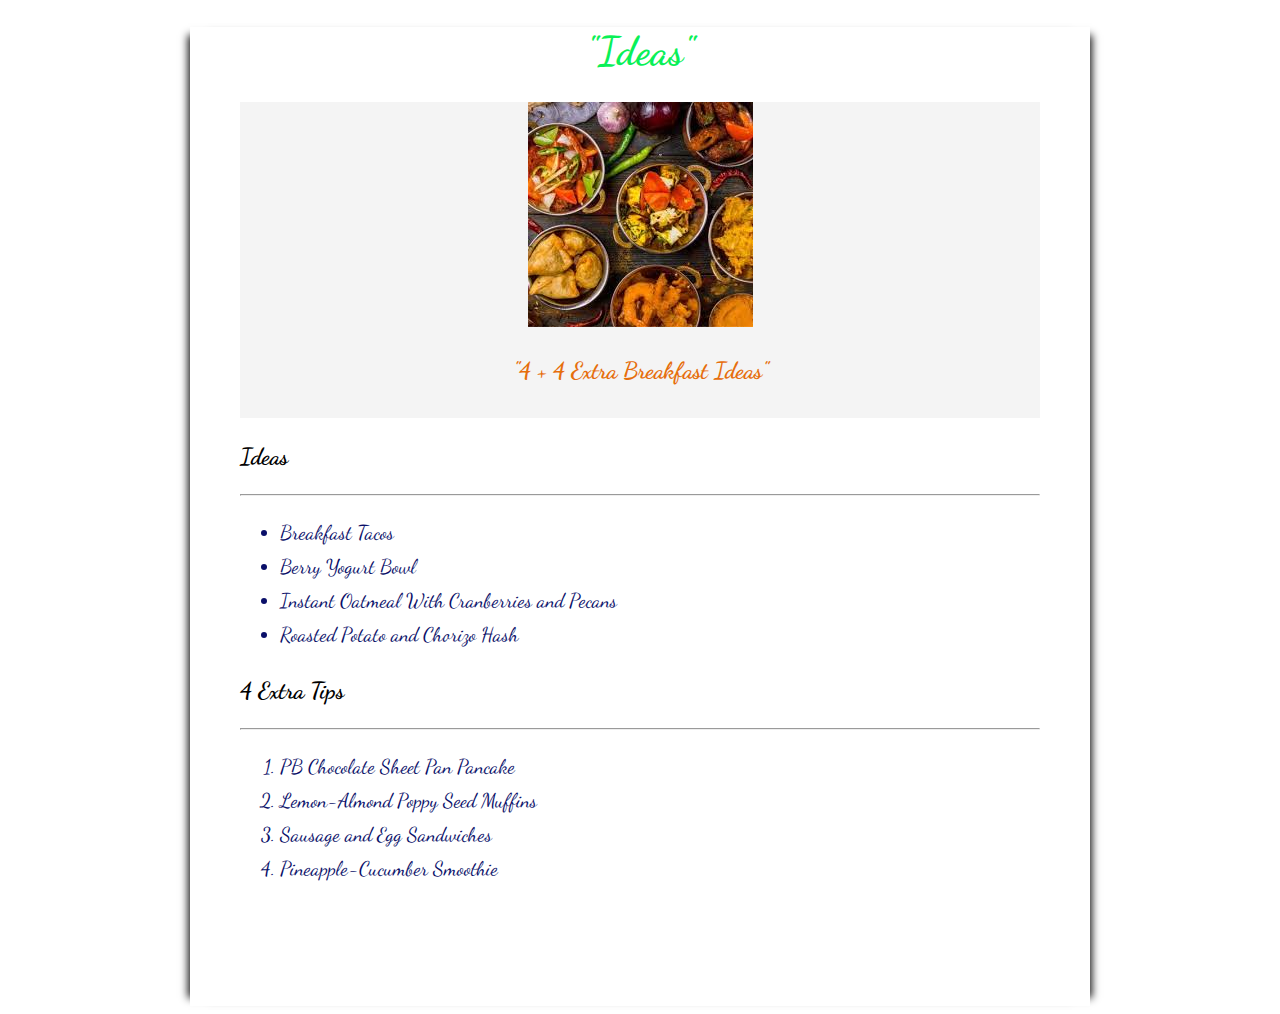
<file: breakfast.html>
<!DOCTYPE html>
<html lang="en">

<head>
    <meta charset="UTF-8">
    <meta http-equiv="X-UA-Compatible" content="IE=edge">
    <meta name="viewport" content="width=device-width, initial-scale=1.0">
    <title>Recepts</title>
    <link rel="stylesheet" href="breakfast.css">
    <link href="https://fonts.googleapis.com/css2?family=Dancing+Script:wght@700&display=swap" rel="stylesheet">
</head>

<body>
    <div class="container">
        <header>
            <h1 class="boja">"Ideas"</h1>
           
        </header>
        <section>
            <div class="hero">
                <img src="/images/lunch.png"
                    alt="">
                <h3 class="boja2">"4 + 4 Extra Breakfast Ideas"</h3>
                
            </div>
        </section>
        <main>
            <div class="content">
                <h3>Ideas</h3>
                <hr>
                <ul>
                    <li>Breakfast Tacos</li>
                    <li>Berry Yogurt Bowl</li>
                    <li>Instant Oatmeal With Cranberries and Pecans</li>
                    <li>Roasted Potato and Chorizo Hash</li>
                    

                </ul>
                <div>
                    <h3>4 Extra Tips</h3>
                    <hr>
                    <ol>
                        <li>PB Chocolate Sheet Pan Pancake</li>
                        <li>Lemon-Almond Poppy Seed Muffins</li>
                        <li>Sausage and Egg Sandwiches</li>
                        <li>Pineapple-Cucumber Smoothie</li>
                    </ol>
                </div>
            </div>
        </main>
        
    </div>
</body>

</html>
</file>
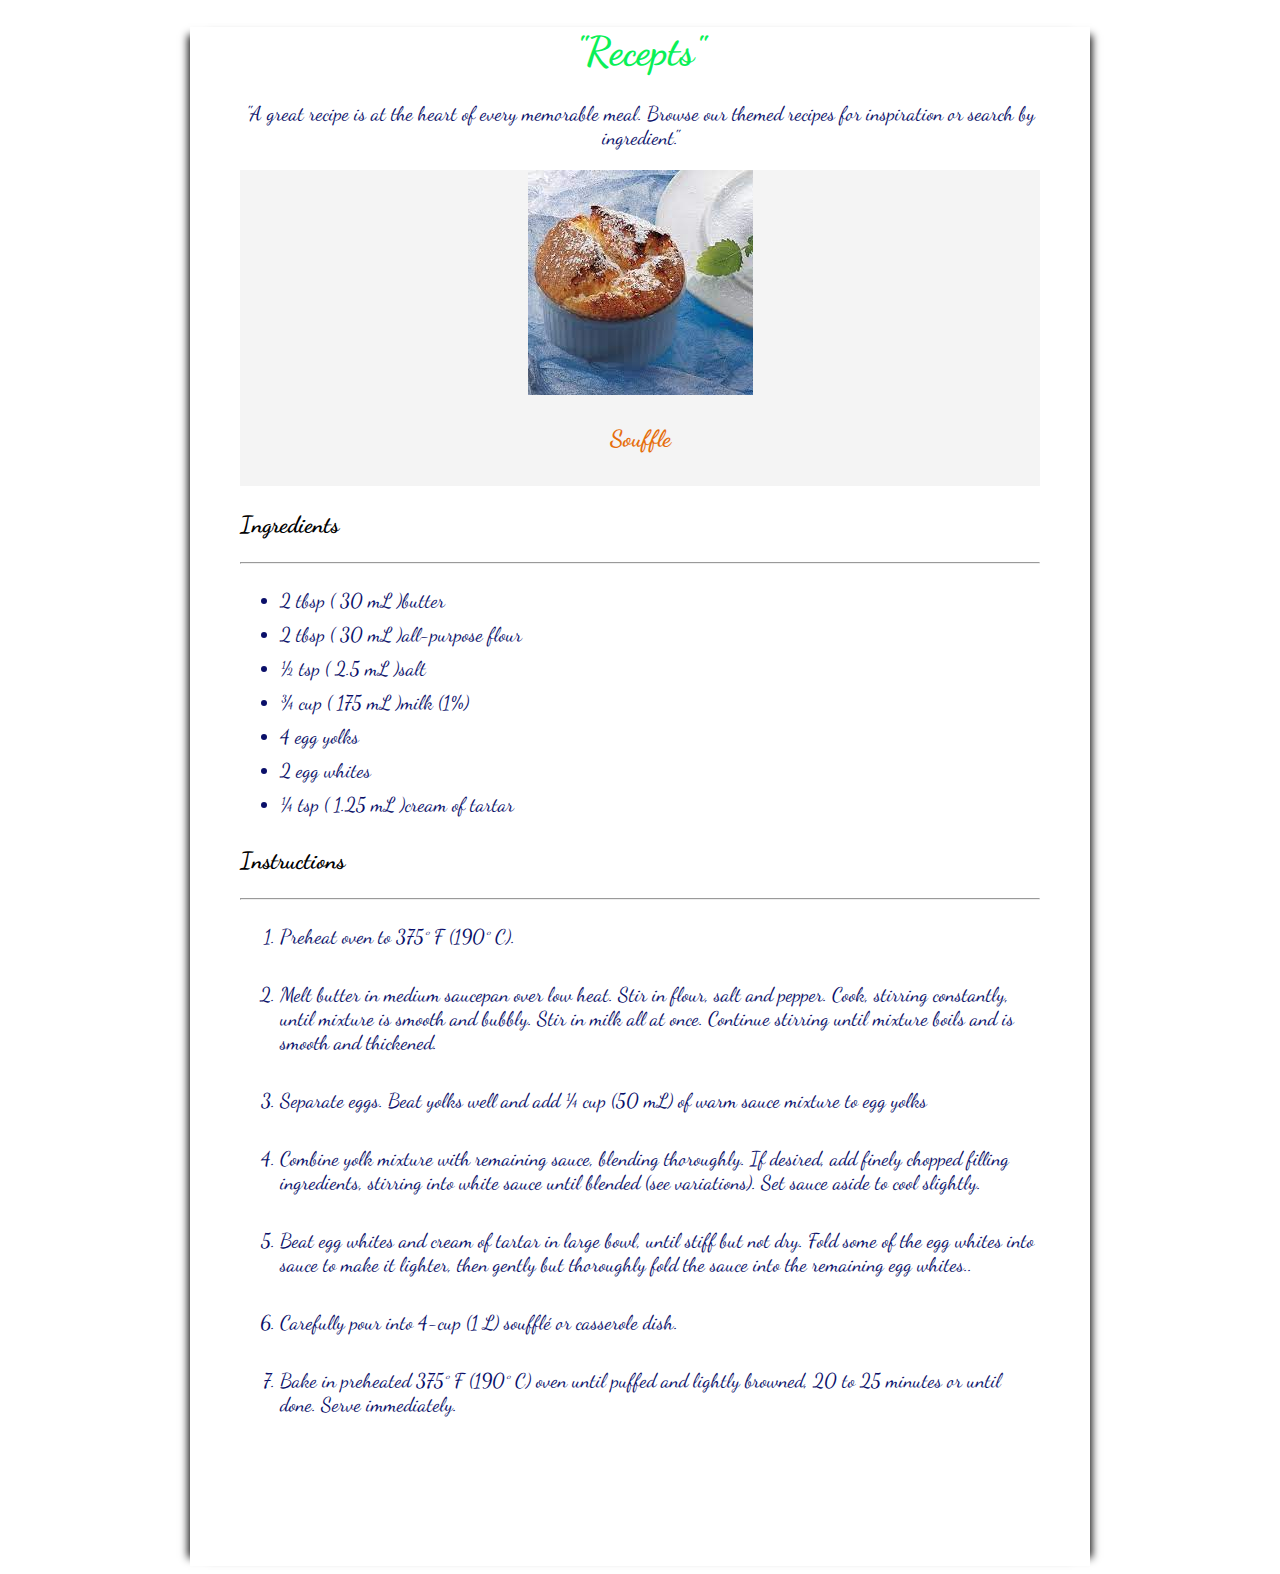
<file: dessert.html>
<!DOCTYPE html>
<html lang="en">

<head>
    <meta charset="UTF-8">
    <meta http-equiv="X-UA-Compatible" content="IE=edge">
    <meta name="viewport" content="width=device-width, initial-scale=1.0">
    <link href="https://fonts.googleapis.com/css2?family=Dancing+Script:wght@700&display=swap" rel="stylesheet">
    <title>Recepts</title>
    <link rel="stylesheet" href="souffle.css">
    
</head>

<body>
    <div class="container">
        <header>
            <h1 class="boja">"Recepts"</h1>
            <p class="farbe">"A great recipe is at the heart of every memorable meal. Browse our themed recipes for inspiration or
                search
                by ingredient."</p>
        </header>
        <section>
            <div class="hero">
                <img src="images/souffle.png"
                    alt="">
                <h3 class="boja2">Souffle</h3>
            </div>
        </section>
        <main>
            <div class="content">
                <h3>Ingredients</h3>
                <hr>
                <ul>
                    <li>2 tbsp ( 30 mL )butter</li>
                    <li>2 tbsp ( 30 mL )all-purpose flour</li>
                    <li>½ tsp ( 2.5 mL )salt</li>
                    <li>¾ cup ( 175 mL )milk (1%)</li>
                    <li>4 egg yolks</li>
                    <li>2 egg whites</li>
                    <li>¼ tsp ( 1.25 mL )cream of tartar</li>

                </ul>
                
                <div>
                    <h3>Instructions</h3>
                    <hr>
                    <ol>
                        <li>Preheat oven to 375° F (190° C).</li><br>
                        <li>Melt butter in medium saucepan over low heat. Stir in flour, salt and pepper. Cook, stirring constantly, until mixture is smooth and bubbly. Stir in milk all at once. Continue stirring until mixture boils and is smooth and thickened.</li><br>
                        <li>Separate eggs. Beat yolks well and add ¼ cup (50 mL) of warm sauce mixture to egg yolks</li><br>
                        <li>Combine yolk mixture with remaining sauce, blending thoroughly. If desired, add finely chopped filling ingredients, stirring into white sauce until blended (see variations). Set sauce aside to cool slightly.</li><br>
                        <li>Beat egg whites and cream of tartar in large bowl, until stiff but not dry. Fold some of the egg whites into sauce to make it lighter, then gently but thoroughly fold the sauce into the remaining egg whites..</li><br>
                        <li>Carefully pour into 4-cup (1 L) soufflé or casserole dish.</li><br>
                        <li>Bake in preheated 375° F (190° C) oven until puffed and lightly browned, 20 to 25 minutes or until done. Serve immediately.</li><br>
                    </ol>
                </div>
            </div>
        </main>
    </div>
</body>

</html>
</file>
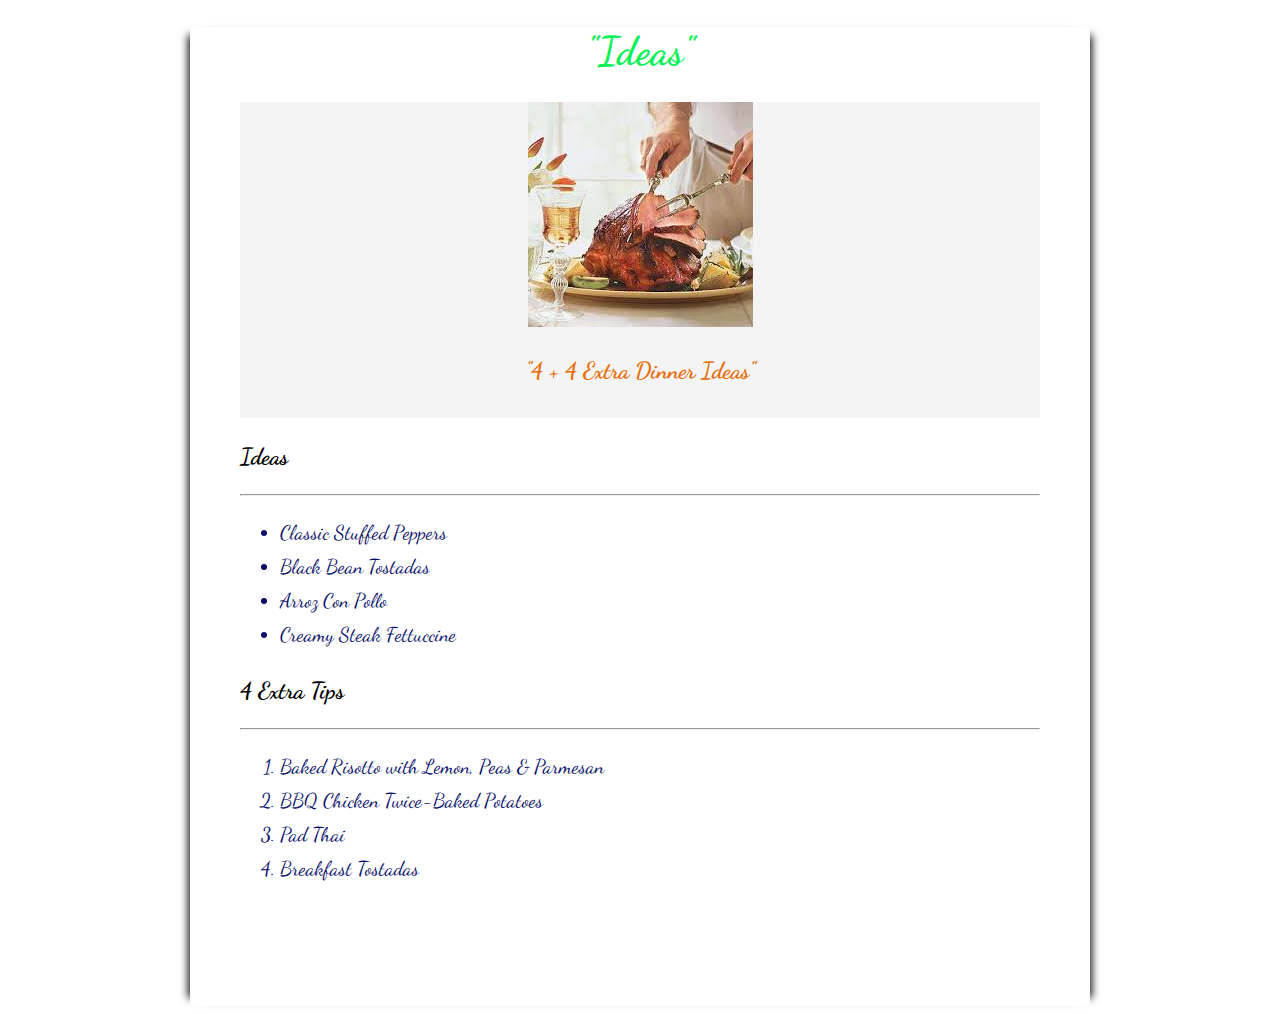
<file: dinner.html>
<!DOCTYPE html>
<html lang="en">

<head>
    <meta charset="UTF-8">
    <meta http-equiv="X-UA-Compatible" content="IE=edge">
    <meta name="viewport" content="width=device-width, initial-scale=1.0">
    <title>Recepts</title>
    <link rel="stylesheet" href="lunch.css">
    <link href="https://fonts.googleapis.com/css2?family=Dancing+Script:wght@700&display=swap" rel="stylesheet">
</head>

<body>
    <div class="container">
        <header>
            <h1 class="boja">"Ideas"</h1>
           
        </header>
        <section>
            <div class="hero">
                <img src="/images/dinner.png"
                    alt="">
                <h3 class="boja2">"4 + 4 Extra Dinner Ideas"</h3>
                
            </div>
        </section>
        <main>
            <div class="content">
                <h3>Ideas</h3>
                <hr>
                <ul>
                    <li>Classic Stuffed Peppers</li>
                    <li>Black Bean Tostadas</li>
                    <li>Arroz Con Pollo</li>
                    <li>Creamy Steak Fettuccine</li>
                    

                </ul>
                <div>
                    <h3>4 Extra Tips</h3>
                    <hr>
                    <ol>
                        <li>Baked Risotto with Lemon, Peas & Parmesan</li>
                        <li>BBQ Chicken Twice-Baked Potatoes</li>
                        <li>Pad Thai</li>
                        <li>Breakfast Tostadas</li>
                    </ol>
                </div>
            </div>
        </main>
        
    </div>
</body>

</html>
</file>
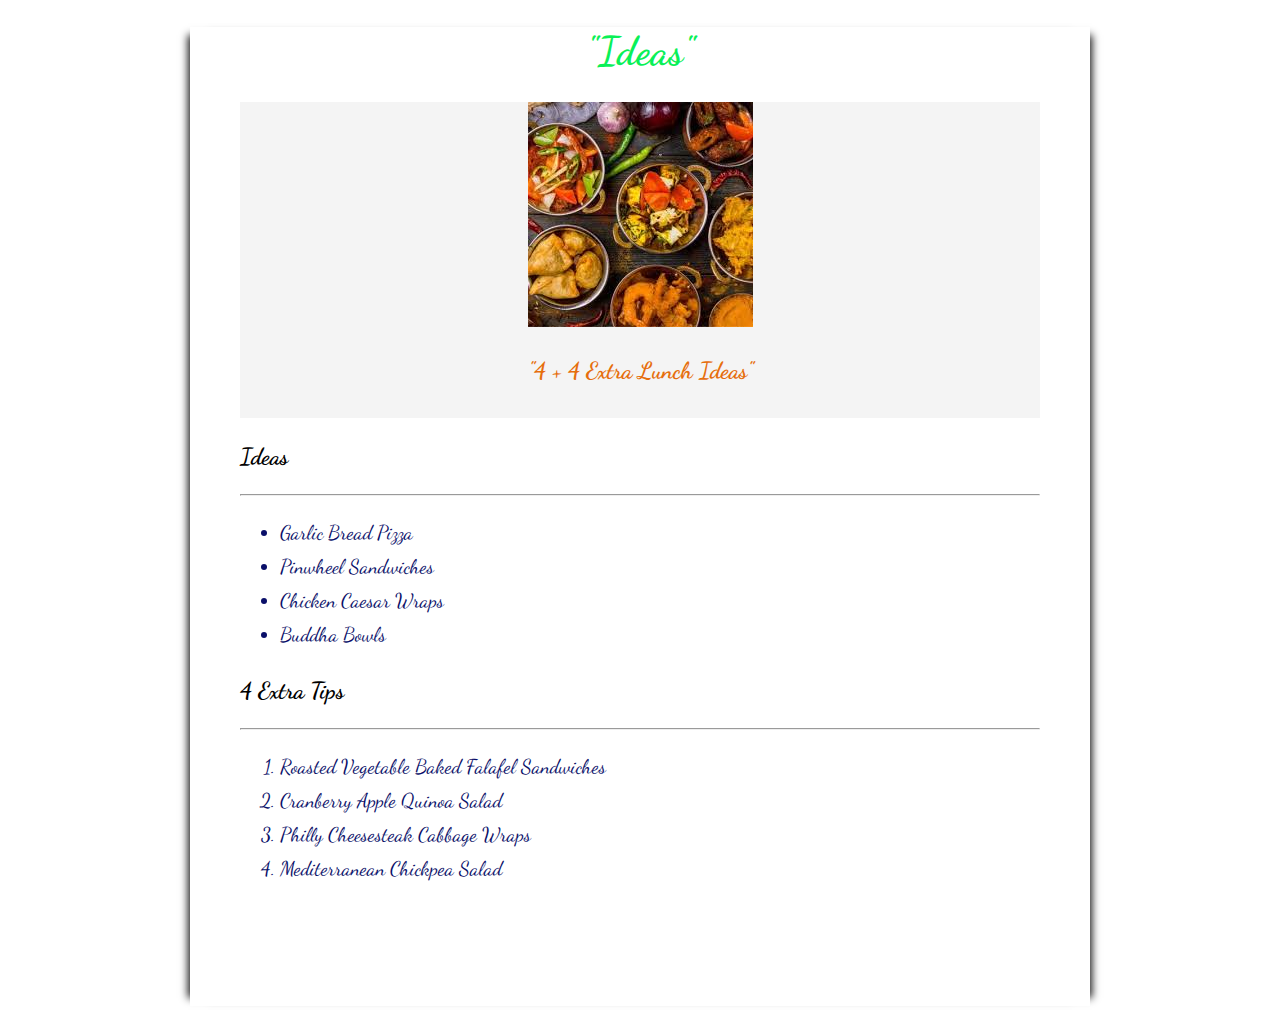
<file: lunch.html>
<!DOCTYPE html>
<html lang="en">

<head>
    <meta charset="UTF-8">
    <meta http-equiv="X-UA-Compatible" content="IE=edge">
    <meta name="viewport" content="width=device-width, initial-scale=1.0">
    <title>Recepts</title>
    <link rel="stylesheet" href="lunch.css">
    <link href="https://fonts.googleapis.com/css2?family=Dancing+Script:wght@700&display=swap" rel="stylesheet">
</head>

<body>
    <div class="container">
        <header>
            <h1 class="boja">"Ideas"</h1>
           
        </header>
        <section>
            <div class="hero">
                <img src="/images/lunch.png"
                    alt="">
                <h3 class="boja2">"4 + 4 Extra Lunch Ideas"</h3>
                
            </div>
        </section>
        <main>
            <div class="content">
                <h3>Ideas</h3>
                <hr>
                <ul>
                    <li>Garlic Bread Pizza</li>
                    <li>Pinwheel Sandwiches</li>
                    <li>Chicken Caesar Wraps</li>
                    <li>Buddha Bowls</li>
                    

                </ul>
                <div>
                    <h3>4 Extra Tips</h3>
                    <hr>
                    <ol>
                        <li>Roasted Vegetable Baked Falafel Sandwiches</li>
                        <li>Cranberry Apple Quinoa Salad</li>
                        <li>Philly Cheesesteak Cabbage Wraps</li>
                        <li>Mediterranean Chickpea Salad</li>
                    </ol>
                </div>
            </div>
        </main>
        
    </div>
</body>

</html>
</file>
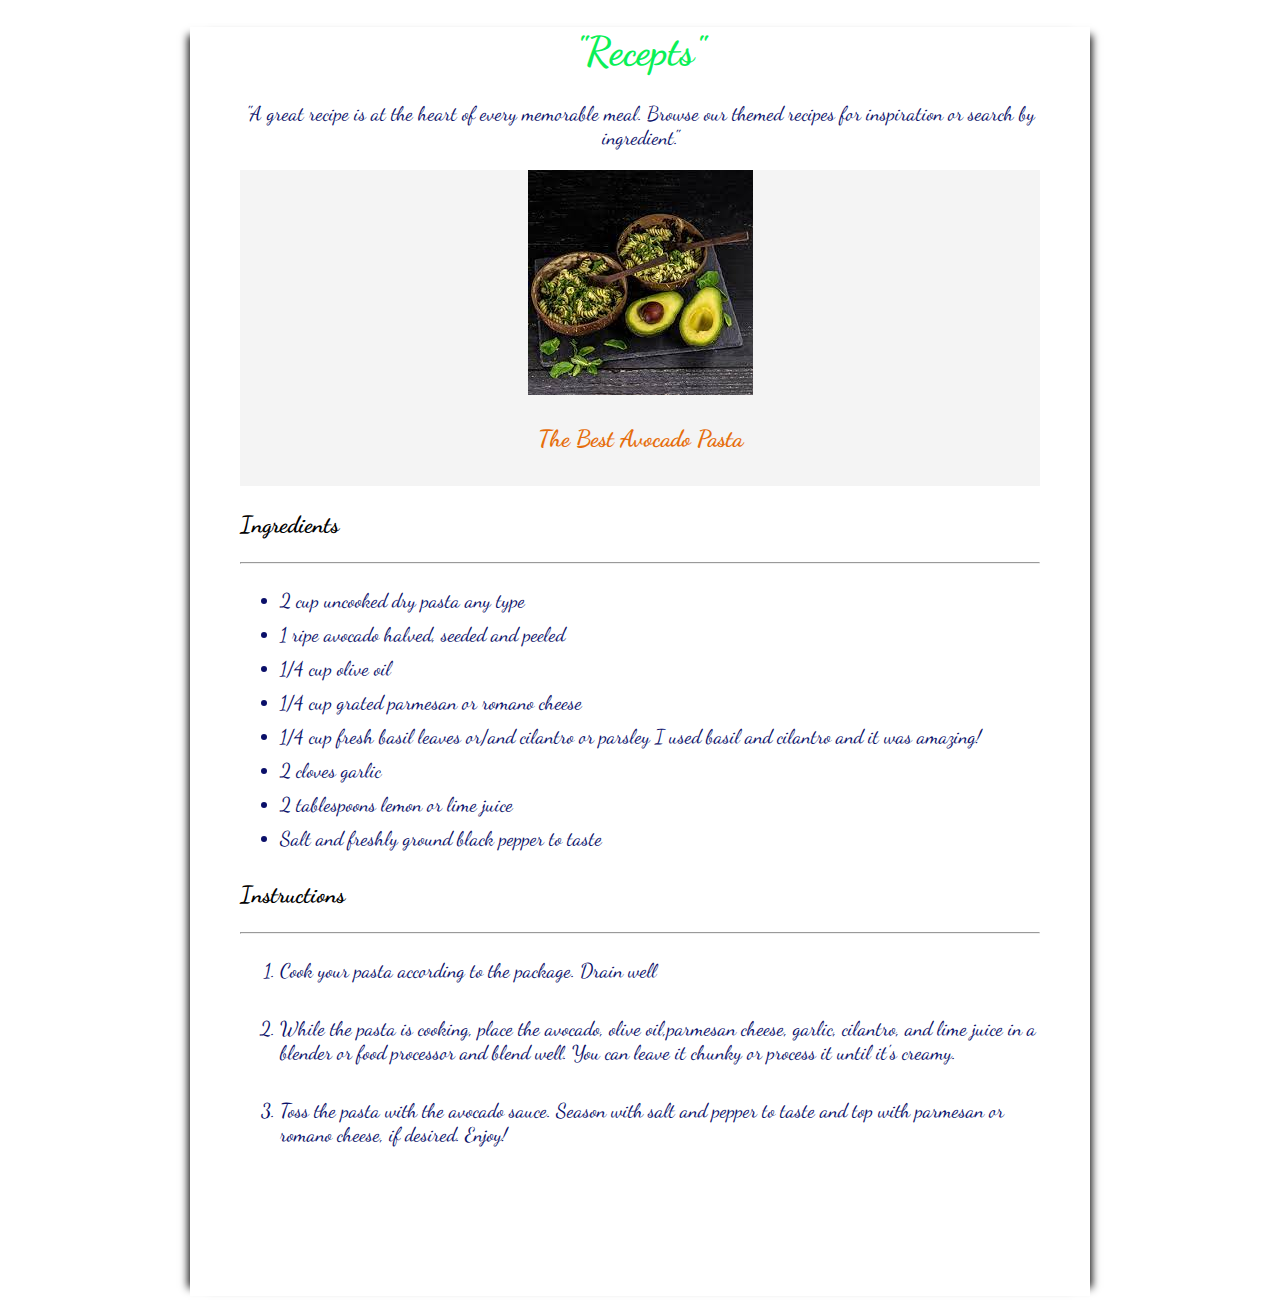
<file: pasta.html>
<!DOCTYPE html>
<html lang="en">

<head>
    <meta charset="UTF-8">
    <meta http-equiv="X-UA-Compatible" content="IE=edge">
    <meta name="viewport" content="width=device-width, initial-scale=1.0">
    <link href="https://fonts.googleapis.com/css2?family=Dancing+Script:wght@700&display=swap" rel="stylesheet">
    <title>Recepts</title>
    <link rel="stylesheet" href="pasta.css">
    
</head>

<body>
    <div class="container">
        <header>
            <h1 class="boja">"Recepts"</h1>
            <p class="farbe">"A great recipe is at the heart of every memorable meal. Browse our themed recipes for inspiration or
                search
                by ingredient."</p>
        </header>
        <section>
            <div class="hero">
                <img src="images/avocado.png"
                    alt="">
                <h3 class="boja2">The Best Avocado Pasta</h3>
            </div>
        </section>
        <main>
            <div class="content">
                <h3>Ingredients</h3>
                <hr>
                <ul>
                    <li>2 cup uncooked dry pasta any type</li>
                    <li>1 ripe avocado halved, seeded and peeled</li>
                    <li>1/4 cup olive oil</li>
                    <li>1/4 cup grated parmesan or romano cheese</li>
                    <li>1/4 cup fresh basil leaves or/and cilantro or parsley I used basil and cilantro and it was amazing!</li>
                    <li>2 cloves garlic</li>
                    <li>2 tablespoons lemon or lime juice </li>
                    <li>Salt and freshly ground black pepper to taste</li>

                </ul>
                
                <div>
                    <h3>Instructions</h3>
                    <hr>
                    <ol>
                        <li>Cook your pasta according to the package. Drain well</li><br>
                        <li>While the pasta is cooking, place the avocado, olive oil,parmesan cheese, garlic, cilantro, and lime juice in a blender or food processor and blend well. You can leave it chunky or process it until it's creamy.</li><br>
                        <li>Toss the pasta with the avocado sauce. Season with salt and pepper to taste and top with parmesan or romano cheese, if desired. Enjoy!</li><br>
                    </ol>
                </div>
            </div>
        </main>
    </div>
</body>

</html>
</file>
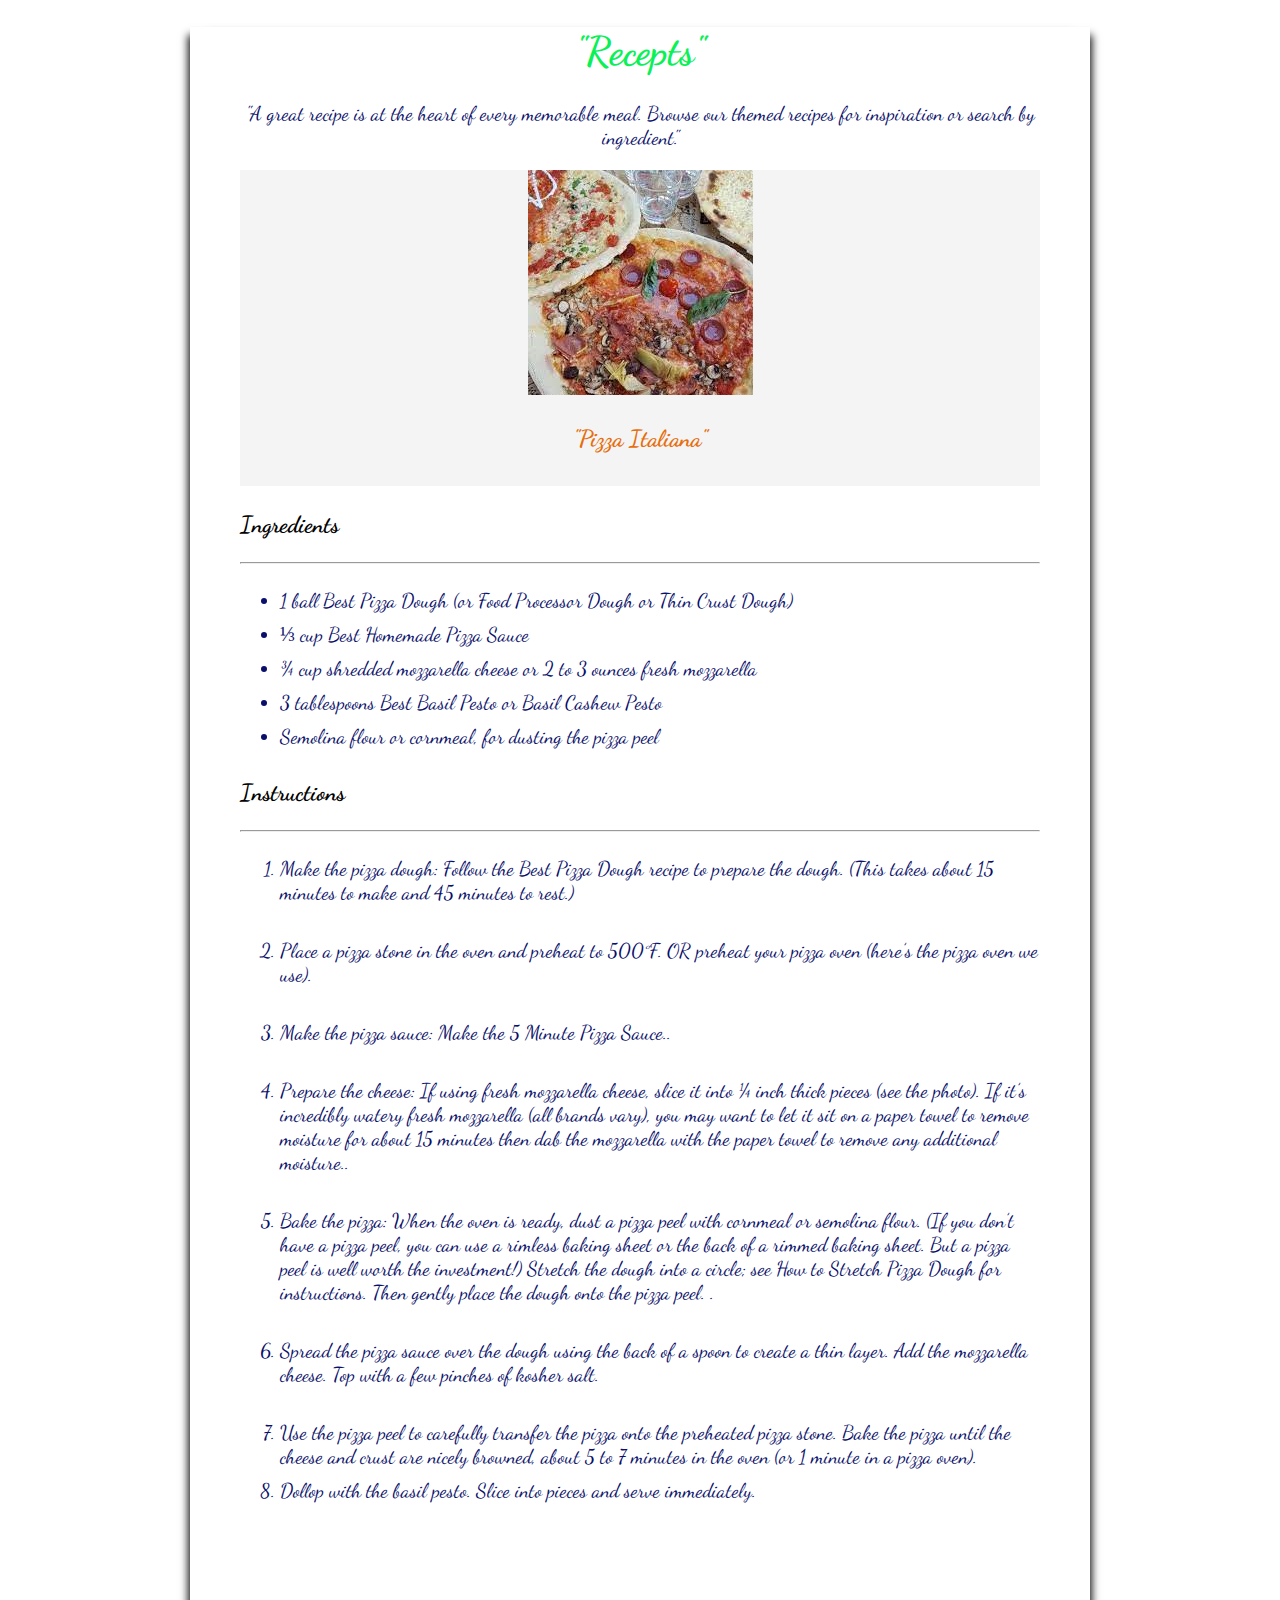
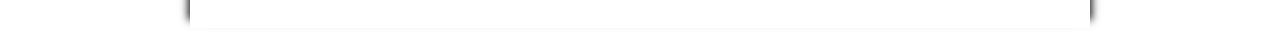
<file: pizza.html>
<!DOCTYPE html>
<html lang="en">

<head>
    <meta charset="UTF-8">
    <meta http-equiv="X-UA-Compatible" content="IE=edge">
    <meta name="viewport" content="width=device-width, initial-scale=1.0">
    <title>Recepts</title>
    <link rel="stylesheet" href="pizza.css">
    <link href="https://fonts.googleapis.com/css2?family=Dancing+Script:wght@700&display=swap" rel="stylesheet">
</head>

<body>
    <div class="container">
        <header>
            <h1 class="boja">"Recepts"</h1>
            <p class="farbe">"A great recipe is at the heart of every memorable meal. Browse our themed recipes for inspiration or
                search
                by ingredient."</p>
        </header>
        <section>
            <div class="hero">
                <img src="/images/pizza2.png"
                    alt="">
                <h3 class="boja2">"Pizza Italiana"</h3>
            </div>
        </section>
        <main>
            <div class="content">
                <h3>Ingredients</h3>
                <hr>
                <ul>
                    <li>1 ball Best Pizza Dough (or Food Processor Dough or Thin Crust Dough)</li>
                    <li>⅓ cup Best Homemade Pizza Sauce</li>
                    <li>¾ cup shredded mozzarella cheese or 2 to 3 ounces fresh mozzarella</li>
                    <li>3 tablespoons Best Basil Pesto or Basil Cashew Pesto</li>
                    <li>Semolina flour or cornmeal, for dusting the pizza peel</li>

                </ul>
                <div>
                    <h3>Instructions</h3>
                    <hr>
                    <ol>
                        <li>Make the pizza dough: Follow the Best Pizza Dough recipe to prepare the dough. (This takes about 15 minutes to make and 45 minutes to rest.)</li><br>
                        <li>Place a pizza stone in the oven and preheat to 500°F. OR preheat your pizza oven (here’s the pizza oven we use).</li><br>
                        <li>Make the pizza sauce: Make the 5 Minute Pizza Sauce..</li><br>
                        <li>Prepare the cheese: If using fresh mozzarella cheese, slice it into ¼ inch thick pieces (see the photo). If it’s incredibly watery fresh mozzarella (all brands vary), you may want to let it sit on a paper towel to remove moisture for about 15 minutes then dab the mozzarella with the paper towel to remove any additional moisture..</li><br>
                        <li>Bake the pizza: When the oven is ready, dust a pizza peel with cornmeal or semolina flour. (If you don’t have a pizza peel, you can use a rimless baking sheet or the back of a rimmed baking sheet. But a pizza peel is well worth the investment!) Stretch the dough into a circle; see How to Stretch Pizza Dough for instructions. Then gently place the dough onto the pizza peel. .</li><br>
                        <li>Spread the pizza sauce over the dough using the back of a spoon to create a thin layer. Add the mozzarella cheese. Top with a few pinches of kosher salt.</li><br>
                        <li>Use the pizza peel to carefully transfer the pizza onto the preheated pizza stone. Bake the pizza until the cheese and crust are nicely browned, about 5 to 7 minutes in the oven (or 1 minute in a pizza oven).</li>
                        <li>Dollop with the basil pesto. Slice into pieces and serve immediately.</li>
                    </ol>
                </div>
            </div>
        </main>
    </div>
</body>

</html>
</file>
<file: breakfast.css>
body {
    font-family: 'Dancing Script', cursive;
    font-size: 20px;
}

.container {
    width: 800px;
    margin: 0 auto;
    box-shadow: 10px 0 8px -8px rgb(21, 20, 20), 
    -10px 0 8px -8px rgb(21, 20, 20);
    /* padding-left: 50px; */
    /* padding-right: 50px; */
    padding: 0 50px 100px;
}
p,li {
    color: #0a0f69;
}
 header  {
    text-align: center;
 }
 .boja  {
    color: #0af057;
 }
 .boja2 {
    color: #e66e0c;
 }
 .boja3 {
    color: #e373a8;
 }
 .hero {
    background-color: #f4f4f4;
    text-align: center;
    padding-bottom: 10px;
 }
 li {
    padding-top: 5px;
    padding-bottom: 5px;
 }
</file>
<file: souffle.css>
body {
    font-family: 'Dancing Script', cursive;
    font-size: 20px;
}

.container {
    width: 800px;
    margin: 0 auto;
    box-shadow: 10px 0 8px -8px rgb(21, 20, 20), 
    -10px 0 8px -8px rgb(21, 20, 20);
    /* padding-left: 50px; */
    /* padding-right: 50px; */
    padding: 0 50px 100px;
}
p,li {
    color: #0a0f69;
}
 header  {
    text-align: center;
 }
 .boja  {
    color: #0af057;
 }
 .boja2 {
    color: #e66e0c;
 }
 .boja3 {
    color: #e373a8;
 }
 .hero {
    background-color: #f4f4f4;
    text-align: center;
    padding-bottom: 10px;
 }
 li {
    padding-top: 5px;
    padding-bottom: 5px;
 }
</file>
<file: lunch.css>
body {
    font-family: 'Dancing Script', cursive;
    font-size: 20px;
}

.container {
    width: 800px;
    margin: 0 auto;
    box-shadow: 10px 0 8px -8px rgb(21, 20, 20), 
    -10px 0 8px -8px rgb(21, 20, 20);
    /* padding-left: 50px; */
    /* padding-right: 50px; */
    padding: 0 50px 100px;
}
p,li {
    color: #0a0f69;
}
 header  {
    text-align: center;
 }
 .boja  {
    color: #0af057;
 }
 .boja2 {
    color: #e66e0c;
 }
 .boja3 {
    color: #e373a8;
 }
 .hero {
    background-color: #f4f4f4;
    text-align: center;
    padding-bottom: 10px;
 }
 li {
    padding-top: 5px;
    padding-bottom: 5px;
 }
</file>
<file: pasta.css>
body {
    font-family: 'Dancing Script', cursive;
    font-size: 20px;
}

.container {
    width: 800px;
    margin: 0 auto;
    box-shadow: 10px 0 8px -8px rgb(21, 20, 20), 
    -10px 0 8px -8px rgb(21, 20, 20);
    /* padding-left: 50px; */
    /* padding-right: 50px; */
    padding: 0 50px 100px;
}
p,li {
    color: #0a0f69;
}
 header  {
    text-align: center;
 }
 .boja  {
    color: #0af057;
 }
 .boja2 {
    color: #e66e0c;
 }
 .boja3 {
    color: #e373a8;
 }
 .hero {
    background-color: #f4f4f4;
    text-align: center;
    padding-bottom: 10px;
 }
 li {
    padding-top: 5px;
    padding-bottom: 5px;
 }
</file>
<file: pizza.css>
body {
    font-family: 'Dancing Script', cursive;
    font-size: 20px;
}

.container {
    width: 800px;
    margin: 0 auto;
    box-shadow: 10px 0 8px -8px rgb(21, 20, 20), 
    -10px 0 8px -8px rgb(21, 20, 20);
    /* padding-left: 50px; */
    /* padding-right: 50px; */
    padding: 0 50px 100px;
}
p,li {
    color: #0a0f69;
}
 header  {
    text-align: center;
 }
 .boja  {
    color: #0af057;
 }
 .boja2 {
    color: #e66e0c;
 }
 .boja3 {
    color: #e373a8;
 }
 .hero {
    background-color: #f4f4f4;
    text-align: center;
    padding-bottom: 10px;
 }
 li {
    padding-top: 5px;
    padding-bottom: 5px;
 }
</file>
